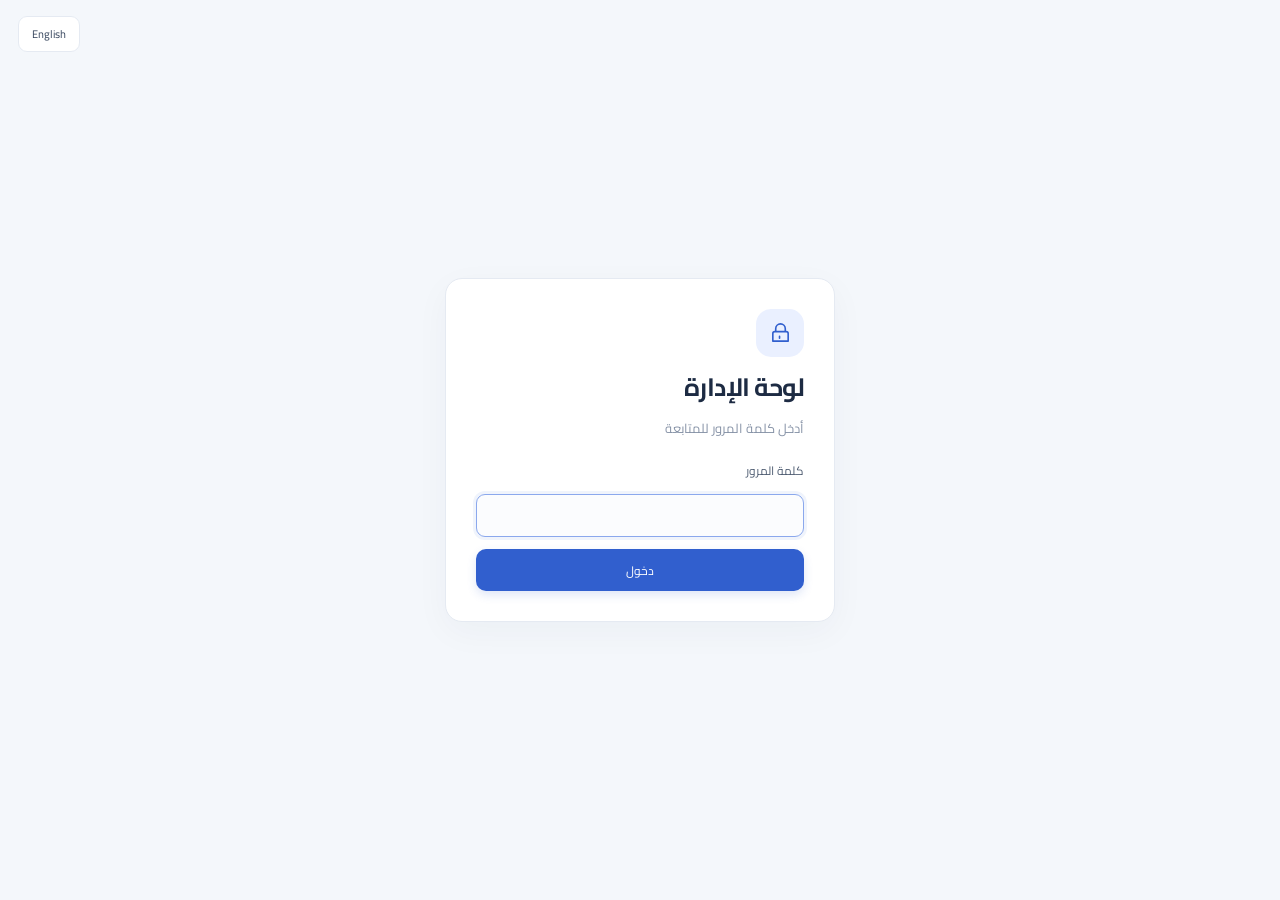
<file: dtacontact.html>
<!doctype html>
<html lang="ar" dir="rtl">
  <head>
    <meta charset="UTF-8" />
    <meta name="viewport" content="width=device-width, initial-scale=1.0" />
    <meta name="theme-color" content="#f4f7fb" />
    <title>إدارة جهات الاتصال</title>
    <link rel="preconnect" href="https://fonts.googleapis.com" />
    <link rel="preconnect" href="https://fonts.gstatic.com" crossorigin />
    <link href="https://fonts.googleapis.com/css2?family=Cairo:wght@400;500;600;700;800&display=swap" rel="stylesheet" />
    <link rel="stylesheet" href="./styles.css" />
  </head>
  <body>
    <main class="dashboard-gate" id="dashboardGate">
      <form class="dashboard-gate-card" id="dashboardGateForm">
        <div class="gate-icon" aria-hidden="true">
          <svg viewBox="0 0 24 24"><path d="M7 10V7a5 5 0 0 1 10 0v3m-11 0h12a2 2 0 0 1 2 2v8H4v-8a2 2 0 0 1 2-2Zm5 5v2" /></svg>
        </div>
        <h1 data-gate-text="title">لوحة الإدارة</h1>
        <p data-gate-text="subtitle">أدخل كلمة المرور للمتابعة</p>
        <label for="dashboardPassword" data-gate-text="passwordLabel">كلمة المرور</label>
        <input id="dashboardPassword" type="password" autocomplete="current-password" required autofocus />
        <p class="dashboard-gate-error" id="dashboardGateError" role="alert" hidden data-gate-text="error">كلمة المرور غير صحيحة.</p>
        <button class="button button-primary" type="submit" data-gate-text="submit">دخول</button>
      </form>
    </main>
    <div class="app-shell" id="dashboardApp" hidden>
      <aside class="sidebar">
        <div class="brand">
          <div class="brand-mark" aria-hidden="true">
            <svg viewBox="0 0 24 24"><path d="M16 21v-2a4 4 0 0 0-4-4H8a4 4 0 0 0-4 4v2M10 11a4 4 0 1 0 0-8 4 4 0 0 0 0 8ZM20 8v6M23 11h-6"/></svg>
          </div>
          <div>
            <strong data-i18n="appName">إدارة جهات الاتصال</strong>
            <span data-i18n="controlPanel">لوحة التحكم</span>
          </div>
        </div>

        <div class="nav-caption" data-i18n="mainMenu">القائمة الرئيسية</div>
        <nav class="navigation" id="mainNavigation" aria-label="التنقل الرئيسي">
          <button class="nav-link active" data-view="contacts" type="button">
            <svg viewBox="0 0 24 24" aria-hidden="true"><path d="M16 21v-2a4 4 0 0 0-4-4H8a4 4 0 0 0-4 4v2M10 11a4 4 0 1 0 0-8 4 4 0 0 0 0 8ZM20 8v6M23 11h-6"/></svg>
            <span data-i18n="contacts">جهات الاتصال</span>
          </button>
          <button class="nav-link" data-view="users" type="button">
            <svg viewBox="0 0 24 24" aria-hidden="true"><path d="M16 21v-2a4 4 0 0 0-4-4H8a4 4 0 0 0-4 4v2M10 11a4 4 0 1 0 0-8 4 4 0 0 0 0 8ZM20 21v-2a4 4 0 0 0-3-3.87M16 3.13a4 4 0 0 1 0 7.75"/></svg>
            <span data-i18n="users">إدارة المستخدمين</span>
          </button>
          <a class="nav-external" href="./index.html">
            <svg viewBox="0 0 24 24" aria-hidden="true"><path d="M15 3h6v6M10 14 21 3M18 13v6a2 2 0 0 1-2 2H5a2 2 0 0 1-2-2V8a2 2 0 0 1 2-2h6"/></svg>
            <span data-i18n="userLoginPage">واجهة المستخدمين</span>
          </a>
        </nav>

        <div class="sidebar-note" data-i18n="sidebarNote">اللوحة مفتوحة للجميع ويمكنك الآن تعديل البيانات</div>
      </aside>

      <main class="main-area">
        <header class="topbar">
          <div class="topbar-title" id="topbarTitle" data-i18n="contacts">جهات الاتصال</div>
          <button class="language-button" id="languageButton" type="button">English</button>
        </header>

        <div class="content">
          <section class="page-heading">
            <div class="heading-copy">
              <div class="heading-icon" aria-hidden="true">
                <svg viewBox="0 0 24 24"><path d="M16 21v-2a4 4 0 0 0-4-4H8a4 4 0 0 0-4 4v2M10 11a4 4 0 1 0 0-8 4 4 0 0 0 0 8ZM20 8v6M23 11h-6"/></svg>
              </div>
              <div>
                <h1 id="pageTitle" data-i18n="contacts">جهات الاتصال</h1>
                <p id="pageSubtitle" data-i18n="contactsSubtitle">كل الأشخاص المهمين في مكان واحد</p>
              </div>
            </div>
            <div class="heading-actions">
              <button class="button button-secondary" id="backToUsersButton" type="button" hidden>
                <svg viewBox="0 0 24 24" aria-hidden="true"><path d="m15 18-6-6 6-6M9 12h12M3 5v14" /></svg>
                <span data-i18n="backToUsers">العودة للمستخدمين</span>
              </button>
              <button class="button button-secondary" id="refreshButton" type="button">
                <svg viewBox="0 0 24 24" aria-hidden="true"><path d="M20 7v5h-5M4 17v-5h5M5.64 9A7 7 0 0 1 18 6l2 2M4 16l2 2a7 7 0 0 0 12.36-3"/></svg>
                <span data-i18n="refresh">تحديث</span>
              </button>
              <button class="button button-secondary export-all-button" id="exportAllButton" type="button" data-i18n-aria="exportAll" title="حفظ كل جهات الاتصال بصيغة VCF">
                <svg viewBox="0 0 24 24" aria-hidden="true"><path d="M16 21v-2a4 4 0 0 0-4-4H8a4 4 0 0 0-4 4v2M10 11a4 4 0 1 0 0-8 4 4 0 0 0 0 8ZM20 8v8M17 13l3 3 3-3"/></svg>
              </button>
              <button class="button button-primary" id="addButton" type="button">
                <svg viewBox="0 0 24 24" aria-hidden="true"><path d="M12 5v14M5 12h14"/></svg>
                <span data-i18n="addContact">إضافة جهة اتصال</span>
              </button>
              <button class="button button-primary" id="addUserButton" type="button" hidden>
                <svg viewBox="0 0 24 24" aria-hidden="true"><path d="M16 21v-2a4 4 0 0 0-4-4H8a4 4 0 0 0-4 4v2M10 11a4 4 0 1 0 0-8 4 4 0 0 0 0 8ZM20 8v8M17 13l3 3 3-3"/></svg>
                <span data-i18n="addUser">إضافة مستخدم</span>
              </button>
            </div>
          </section>

          <section class="toolbar" id="searchToolbar" aria-label="البحث والتصفية">
            <div class="search-box">
              <svg viewBox="0 0 24 24" aria-hidden="true"><circle cx="11" cy="11" r="7"/><path d="m20 20-4-4"/></svg>
              <input id="searchInput" type="search" data-i18n-placeholder="searchContacts" placeholder="ابحث بالاسم أو رقم الهاتف أو البريد..." />
            </div>
            <select id="userFilter" aria-label="تصفية حسب المستخدم">
              <option value="" data-i18n="allUsers">كل المستخدمين</option>
            </select>
            <div class="record-count"><span id="recordCount">—</span> <span id="countLabel" data-i18n="contactCount">عدد جهات الاتصال</span></div>
          </section>

          <div id="statusMessage" class="status-message" role="status" hidden></div>
          <section id="records" class="records" aria-live="polite"></section>
        </div>
      </main>
    </div>

    <dialog id="contactDialog" class="contact-dialog">
      <form id="contactForm" method="dialog">
        <div class="dialog-heading">
          <div>
            <h2 data-i18n="newContact">إضافة جهة اتصال</h2>
            <p data-i18n="newContactHint">أدخل بيانات جهة الاتصال الجديدة</p>
          </div>
          <button class="icon-button" id="closeDialogButton" type="button" aria-label="إغلاق" data-i18n-aria="close">×</button>
        </div>
        <label>
          <span data-i18n="name">الاسم</span>
          <input name="name" required maxlength="120" autocomplete="name" />
        </label>
        <label>
          <span data-i18n="phone">رقم الهاتف</span>
          <input name="phone" type="tel" maxlength="40" autocomplete="tel" />
        </label>
        <label>
          <span data-i18n="linkedUser">المستخدم المرتبط</span>
          <select name="userId" id="contactUserSelect">
            <option value="" data-i18n="noUser">بدون مستخدم</option>
          </select>
        </label>
        <div id="formError" class="form-error" role="alert" hidden></div>
        <div class="dialog-actions">
          <button class="button button-secondary" id="cancelDialogButton" type="button" data-i18n="cancel">إلغاء</button>
          <button class="button button-primary" id="saveContactButton" type="submit" data-i18n="save">حفظ جهة الاتصال</button>
        </div>
      </form>
    </dialog>
    <dialog id="userDialog" class="contact-dialog user-dialog">
      <form id="userForm" method="dialog">
        <div class="dialog-heading">
          <div>
            <h2 id="userDialogTitle">إضافة مستخدم</h2>
            <p data-i18n="userFormHint">أدخل الاسم وكلمة المرور والبريد الإلكتروني والنوع</p>
          </div>
          <button class="icon-button" id="closeUserDialogButton" type="button" aria-label="إغلاق" data-i18n-aria="close">×</button>
        </div>
        <label>
          <span data-i18n="userName">الاسم</span>
          <input name="userName" id="userNameInput" required maxlength="120" autocomplete="name" />
        </label>
        <label>
          <span data-i18n="password">كلمة المرور</span>
          <div class="password-field">
            <input name="password" id="userPasswordInput" type="password" required autocomplete="new-password" />
            <button class="password-toggle" id="toggleUserPassword" type="button" aria-label="إظهار كلمة المرور" title="إظهار كلمة المرور" data-i18n-aria="showPassword">
              <svg viewBox="0 0 24 24" aria-hidden="true"><path d="M2 12s3.6-7 10-7 10 7 10 7-3.6 7-10 7-10-7-10-7Z M12 9a3 3 0 1 0 0 6 3 3 0 0 0 0-6Z" /></svg>
            </button>
          </div>
        </label>
        <label>
          <span data-i18n="email">البريد الإلكتروني</span>
          <input name="email" id="userEmailInput" type="email" required maxlength="160" autocomplete="email" />
        </label>
        <label>
          <span data-i18n="userType">النوع</span>
          <select name="userType" id="userTypeInput" required>
            <option value="" data-i18n="chooseUserType">اختر النوع</option>
            <option value="manager" data-i18n="managerRole">مدير</option>
            <option value="supervisor" data-i18n="supervisorRole">مشرف</option>
            <option value="user" data-i18n="standardUserRole">مستخدم</option>
          </select>
        </label>
        <div id="userFormError" class="form-error" role="alert" hidden></div>
        <div class="dialog-actions">
          <button class="button button-secondary" id="cancelUserDialogButton" type="button" data-i18n="cancel">إلغاء</button>
          <button class="button button-primary" id="saveUserButton" type="submit" data-i18n="saveUser">حفظ المستخدم</button>
        </div>
      </form>
    </dialog>
    <script type="module">
      const gate = document.querySelector("#dashboardGate");
      const app = document.querySelector("#dashboardApp");
      const form = document.querySelector("#dashboardGateForm");
      const error = document.querySelector("#dashboardGateError");
      const gateLanguageButton = document.createElement("button");
      const translations = {
        ar: { title: "لوحة الإدارة", subtitle: "أدخل كلمة المرور للمتابعة", passwordLabel: "كلمة المرور", error: "كلمة المرور غير صحيحة.", submit: "دخول" },
        en: { title: "Admin dashboard", subtitle: "Enter the password to continue", passwordLabel: "Password", error: "Incorrect password.", submit: "Sign in" }
      };
      let language = "ar";
      const toggleLanguage = () => {
        language = language === "ar" ? "en" : "ar";
        document.documentElement.lang = language;
        document.documentElement.dir = language === "ar" ? "rtl" : "ltr";
        document.querySelectorAll("[data-gate-text]").forEach((element) => {
          element.textContent = translations[language][element.dataset.gateText];
        });
      };

      form.addEventListener("submit", async (event) => {
        event.preventDefault();
        const enteredPassword = document.querySelector("#dashboardPassword").value;
        if (enteredPassword !== "Ahmed123") {
          error.hidden = false;
          return;
        }
        sessionStorage.setItem("dtacontact-dashboard-open", "true");
        gate.hidden = true;
        gateLanguageButton.hidden = true;
        app.hidden = false;
        await import("./app.js");
      });

      gateLanguageButton.className = "language-button gate-language-button";
      gateLanguageButton.type = "button";
      gateLanguageButton.textContent = "English";
      gateLanguageButton.addEventListener("click", toggleLanguage);
      document.body.append(gateLanguageButton);

      if (sessionStorage.getItem("dtacontact-dashboard-open") === "true") {
        gate.hidden = true;
        gateLanguageButton.hidden = true;
        app.hidden = false;
        await import("./app.js");
      } else {
        document.querySelector("#dashboardPassword").focus();
      }
    </script>
  </body>
</html>
</file>
<file: styles.css>
:root {
  font-family: "Cairo", Tahoma, sans-serif;
  color: #17243b;
  background: #f4f7fb;
  font-synthesis: none;
  text-rendering: optimizeLegibility;
  --blue: #315fce;
  --blue-soft: #eaf0ff;
  --muted: #8793a7;
  --border: #e5eaf2;
}

* { box-sizing: border-box; }
[hidden] { display: none !important; }

.dashboard-gate {
  display: grid;
  min-height: 100vh;
  place-items: center;
  padding: 24px;
}
.dashboard-gate-card {
  display: grid;
  width: min(100%, 390px);
  gap: 12px;
  padding: 30px;
  border: 1px solid var(--border);
  border-radius: 17px;
  background: #fff;
  box-shadow: 0 10px 35px #24324a0a;
}
.gate-icon { display: grid; width: 48px; height: 48px; place-items: center; border-radius: 15px; background: var(--blue-soft); color: var(--blue); }
.gate-icon svg { width: 23px; height: 23px; fill: none; stroke: currentColor; stroke-linecap: round; stroke-linejoin: round; stroke-width: 1.7; }
.dashboard-gate-card h1 { margin: 0; color: #1d2b43; font-size: 25px; }
.dashboard-gate-card > p:not(.dashboard-gate-error) { margin: 0; color: var(--muted); font-size: 13px; }
.dashboard-gate-card label { margin-top: 7px; color: #4f5d72; font-size: 12px; }
.dashboard-gate-card input { min-height: 43px; padding: 0 11px; border: 1px solid var(--border); border-radius: 9px; outline: none; background: #fbfcfe; color: #34435b; }
.dashboard-gate-card input:focus { border-color: #8ba8ed; box-shadow: 0 0 0 3px #315fce12; }
.dashboard-gate-card .button { justify-content: center; min-height: 42px; }
.dashboard-gate-error { margin: 0; color: #c23c34; font-size: 12px; }
.gate-language-button { position: fixed; top: 16px; inset-inline-end: 18px; }

body {
  min-width: 320px;
  min-height: 100vh;
  margin: 0;
  background: #f4f7fb;
}

button, input, select { font: inherit; }
button { cursor: pointer; }

.app-shell { min-height: 100vh; }

.sidebar {
  position: fixed;
  z-index: 2;
  inset: 0 0 0 auto;
  display: flex;
  width: 230px;
  flex-direction: column;
  padding: 24px 15px 14px;
  border-inline-start: 1px solid #e9edf4;
  background: #fff;
}

.brand { display: flex; align-items: center; gap: 11px; padding: 1px 2px 27px; }
.brand-mark, .heading-icon {
  display: grid;
  flex: 0 0 auto;
  place-items: center;
  color: var(--blue);
  background: var(--blue-soft);
}
.brand-mark { width: 40px; height: 40px; border-radius: 13px; }
.brand-mark svg, .heading-icon svg { width: 22px; height: 22px; }
.brand-mark svg, .heading-icon svg { fill: none; stroke: currentColor; stroke-linecap: round; stroke-linejoin: round; stroke-width: 1.7; }
.brand strong { display: block; font-size: 14px; font-weight: 700; white-space: nowrap; }
.brand span { display: block; color: #a0a9b8; font-size: 10px; }
.nav-caption { margin: 0 12px 7px; color: #98a3b4; font-size: 11px; }
.navigation { display: grid; gap: 6px; }
.nav-link {
  display: flex;
  align-items: center;
  gap: 11px;
  width: 100%;
  padding: 10px 12px;
  border: 0;
  border-radius: 10px;
  background: transparent;
  color: #68758a;
  text-align: start;
  font-size: 13px;
}
.nav-external {
  display: flex;
  align-items: center;
  gap: 11px;
  padding: 10px 12px;
  border-radius: 10px;
  color: #68758a;
  font-size: 13px;
  text-decoration: none;
}
.nav-external:hover { background: #edf2ff; color: var(--blue); }
.nav-external svg { width: 18px; height: 18px; flex: 0 0 auto; fill: none; stroke: currentColor; stroke-linecap: round; stroke-linejoin: round; stroke-width: 1.7; }
.nav-link svg, .button svg, .search-box svg { width: 18px; height: 18px; flex: 0 0 auto; fill: none; stroke: currentColor; stroke-linecap: round; stroke-linejoin: round; stroke-width: 1.7; }
.nav-link.active { background: #edf2ff; color: var(--blue); font-weight: 700; }
.sidebar-note { margin-top: auto; padding: 12px 7px 0; border-top: 1px solid #edf0f5; color: #a0a9b8; font-size: 10px; line-height: 1.9; text-align: center; }

.main-area { min-height: 100vh; margin-inline-end: 230px; }
.topbar {
  display: flex;
  min-height: 62px;
  align-items: center;
  justify-content: space-between;
  padding: 0 24px;
  border-bottom: 1px solid #e7ebf2;
  background: #fff;
}
.topbar-title { color: #24324a; font-size: 13px; font-weight: 600; }
.language-button { padding: 7px 13px; border: 1px solid var(--border); border-radius: 9px; background: #fff; color: #34435b; font-size: 11px; }
.content { width: min(100% - 64px, 990px); margin: 56px auto 0; }
.page-heading { display: flex; align-items: center; justify-content: space-between; gap: 20px; margin-bottom: 26px; }
.heading-copy { display: flex; align-items: center; gap: 14px; }
.heading-icon { width: 48px; height: 48px; border-radius: 15px; }
h1 { margin: 0; font-size: clamp(24px, 3vw, 32px); line-height: 1.4; letter-spacing: -.5px; }
.heading-copy p { margin: 2px 0 0; color: var(--muted); font-size: 13px; }
.heading-actions { display: flex; flex: 0 0 auto; gap: 9px; }
.button { display: inline-flex; min-height: 39px; align-items: center; justify-content: center; gap: 7px; padding: 0 13px; border: 1px solid transparent; border-radius: 10px; font-size: 12px; transition: .15s ease; }
.button:hover { transform: translateY(-1px); }
.button-primary { background: var(--blue); box-shadow: 0 4px 10px #315fce28; color: white; }
.button-primary:hover { background: #244fb8; }
.button-secondary { border-color: var(--border); background: #fff; color: #647188; }
.button-secondary:hover { border-color: #cbd5e3; background: #fafbfd; }

.toolbar {
  display: grid;
  grid-template-columns: minmax(210px, 1fr) 220px auto;
  align-items: center;
  gap: 10px;
  min-height: 75px;
  padding: 14px 17px;
  border: 1px solid var(--border);
  border-radius: 15px;
  background: #fff;
  box-shadow: 0 4px 14px #24324a05;
}
.search-box { display: flex; height: 43px; align-items: center; gap: 10px; padding: 0 12px; border: 1px solid var(--border); border-radius: 10px; background: #fbfcfe; color: #9ba7b8; }
.search-box input { width: 100%; min-width: 0; border: 0; outline: 0; background: transparent; color: #24324a; font-size: 12px; }
.search-box input::placeholder { color: #a3adbb; }
.toolbar select, .contact-dialog select, .contact-dialog input {
  width: 100%;
  height: 43px;
  padding: 0 11px;
  border: 1px solid var(--border);
  border-radius: 10px;
  outline: 0;
  background: #fbfcfe;
  color: #59677c;
  font-size: 12px;
}
.toolbar select:focus, .contact-dialog select:focus, .contact-dialog input:focus { border-color: #8ba8ed; box-shadow: 0 0 0 3px #315fce12; }
.record-count { color: #8793a7; font-size: 11px; white-space: nowrap; }
.record-count span:first-child { color: #283750; font-weight: 700; }
.status-message { margin-top: 17px; padding: 15px 17px; border: 1px solid #ffd0d0; border-radius: 12px; background: #fff8f7; color: #c23c34; font-size: 13px; line-height: 1.8; }
.status-message[hidden], .form-error[hidden] { display: none; }
.records { display: grid; grid-template-columns: repeat(2, minmax(0, 1fr)); gap: 14px; margin-top: 18px; }
.user-detail-panel, .related-contacts-heading { grid-column: 1 / -1; }
.user-detail-panel { padding: 19px; border: 1px solid var(--border); border-radius: 14px; background: #fff; box-shadow: 0 4px 14px #24324a05; }
.user-detail-heading, .related-contacts-heading { margin: 0; color: #24324a; font-size: 16px; font-weight: 700; }
.user-detail-list { display: grid; grid-template-columns: repeat(2, minmax(0, 1fr)); gap: 10px; margin: 15px 0 0; }
.user-detail-row { min-width: 0; padding: 11px 12px; border: 1px solid #edf0f5; border-radius: 10px; background: #fbfcfe; }
.user-detail-row dt { margin-bottom: 5px; color: var(--muted); font-size: 11px; }
.user-detail-row dd { display: flex; min-width: 0; align-items: center; gap: 9px; margin: 0; color: #34435b; font-size: 13px; overflow-wrap: anywhere; }
.user-detail-row dd > span { white-space: pre-wrap; overflow-wrap: anywhere; }
.user-detail-row dd .user-detail-json { direction: ltr; text-align: left; font-family: Consolas, monospace; font-size: 11px; }
.detail-password-toggle { width: 32px; height: 32px; }
.related-contacts-heading { margin-top: 7px; }
.record-card { min-width: 0; padding: 17px; border: 1px solid var(--border); border-radius: 13px; background: #fff; box-shadow: 0 4px 14px #24324a05; }
.record-top { display: flex; align-items: center; gap: 12px; }
.record-top > div:nth-child(2) { flex: 1; }
.avatar { display: grid; width: 43px; height: 43px; flex: 0 0 auto; place-items: center; border-radius: 13px; background: #edf2ff; color: var(--blue); font-size: 16px; font-weight: 700; }
.record-actions { display: flex; flex: 0 0 auto; align-items: center; gap: 5px; }
.contact-action { display: grid; width: 33px; height: 33px; flex: 0 0 auto; place-items: center; padding: 0; border: 1px solid var(--border); border-radius: 9px; background: #fff; color: #65738a; text-decoration: none; transition: .15s ease; }
.contact-action:hover { transform: translateY(-1px); border-color: #cbd5e3; background: #f8faff; }
.contact-action svg { width: 17px; height: 17px; fill: none; stroke: currentColor; stroke-linecap: round; stroke-linejoin: round; stroke-width: 1.8; }
.whatsapp-action { color: #159447; }
.whatsapp-action:hover { border-color: #b9e4c8; background: #f1fbf4; }
.save-action { color: var(--blue); cursor: pointer; }
.save-action:hover { border-color: #c6d5ff; background: #f3f6ff; }
.record-name { min-width: 0; margin: 0; overflow: hidden; color: #24324a; font-size: 14px; font-weight: 700; text-overflow: ellipsis; white-space: nowrap; }
.record-subtitle { margin-top: 2px; color: var(--muted); font-size: 11px; }
.record-details { display: grid; gap: 7px; margin-top: 15px; padding-top: 13px; border-top: 1px solid #f0f2f6; color: #647188; font-size: 11px; }
.record-details a { color: inherit; text-decoration: none; overflow-wrap: anywhere; }
.record-details a:hover { color: var(--blue); }
.record-detail { display: flex; align-items: center; gap: 8px; }
.record-detail svg { width: 15px; height: 15px; flex: 0 0 auto; fill: none; stroke: #9aa6b7; stroke-linecap: round; stroke-linejoin: round; stroke-width: 1.7; }
.empty-state { grid-column: 1 / -1; padding: 38px 20px; border: 1px dashed #d9e0eb; border-radius: 13px; background: #ffffff90; color: var(--muted); text-align: center; font-size: 13px; }

.contact-dialog { width: min(520px, calc(100% - 30px)); max-height: min(90vh, 720px); padding: 0; border: 1px solid var(--border); border-radius: 16px; box-shadow: 0 20px 70px #17243b30; }
.contact-dialog::backdrop { background: #16243b70; backdrop-filter: blur(2px); }
.contact-dialog form { display: grid; gap: 15px; padding: 23px; }
.user-dialog form { max-height: min(88vh, 760px); overflow-y: auto; }
.dialog-heading { display: flex; align-items: flex-start; justify-content: space-between; margin-bottom: 2px; }
.dialog-heading h2 { margin: 0; font-size: 20px; }
.dialog-heading p { margin: 3px 0 0; color: var(--muted); font-size: 12px; }
.icon-button { width: 31px; height: 31px; border: 1px solid var(--border); border-radius: 8px; background: white; color: #69758a; font-size: 22px; line-height: 1; }
.contact-dialog label { display: grid; gap: 6px; color: #4f5d72; font-size: 12px; }
.contact-dialog input { background: #fff; }
.contact-dialog input:dir(rtl) { text-align: right; }
.password-field { display: flex; align-items: center; gap: 7px; }
.password-field input { flex: 1; min-width: 0; }
.password-toggle { display: grid; width: 43px; height: 43px; flex: 0 0 auto; place-items: center; border: 1px solid var(--border); border-radius: 10px; background: #fff; color: #68758a; }
.password-toggle:hover { border-color: #cbd5e3; background: #fafbfd; color: var(--blue); }
.password-toggle svg { width: 19px; height: 19px; fill: none; stroke: currentColor; stroke-linecap: round; stroke-linejoin: round; stroke-width: 1.7; }
.form-error { padding: 9px 11px; border-radius: 8px; background: #fff0ef; color: #c23c34; font-size: 12px; }
.dialog-actions { display: flex; justify-content: flex-start; gap: 9px; padding-top: 3px; }

[dir="ltr"] .sidebar { inset: 0 auto 0 0; border-inline-start: 0; border-inline-end: 1px solid #e9edf4; }
[dir="ltr"] .main-area { margin-inline-end: 0; margin-inline-start: 230px; }

@media (max-width: 850px) {
  .sidebar { width: 205px; }
  .main-area { margin-inline-end: 205px; }
  [dir="ltr"] .main-area { margin-inline-start: 205px; }
  .content { width: min(100% - 36px, 700px); margin-top: 38px; }
  .toolbar { grid-template-columns: minmax(160px, 1fr) 180px; }
  .record-count { grid-column: 1 / -1; }
}

@media (max-width: 620px) {
  .sidebar { position: static; width: auto; padding: 12px 14px; border: 0; border-bottom: 1px solid var(--border); }
  .brand { padding: 0 0 11px; }
  .nav-caption, .sidebar-note { display: none; }
  .navigation { grid-template-columns: 1fr 1fr; }
  .nav-link { justify-content: center; padding: 8px 7px; }
  .main-area, [dir="ltr"] .main-area { margin: 0; }
  .topbar { min-height: 52px; padding: 0 16px; }
  .content { width: calc(100% - 28px); margin-top: 27px; }
  .page-heading { align-items: flex-start; flex-direction: column; gap: 13px; margin-bottom: 18px; }
  .heading-icon { width: 42px; height: 42px; border-radius: 13px; }
  .heading-actions { width: 100%; }
  .heading-actions .button { flex: 1; }
  .toolbar { grid-template-columns: 1fr; gap: 9px; padding: 12px; }
  .record-count { grid-column: auto; }
  .records { grid-template-columns: 1fr; }
  .user-detail-list { grid-template-columns: 1fr; }
}

@media (max-width: 390px) {
  .heading-actions .button { padding-inline: 8px; font-size: 11px; }
}
</file>
